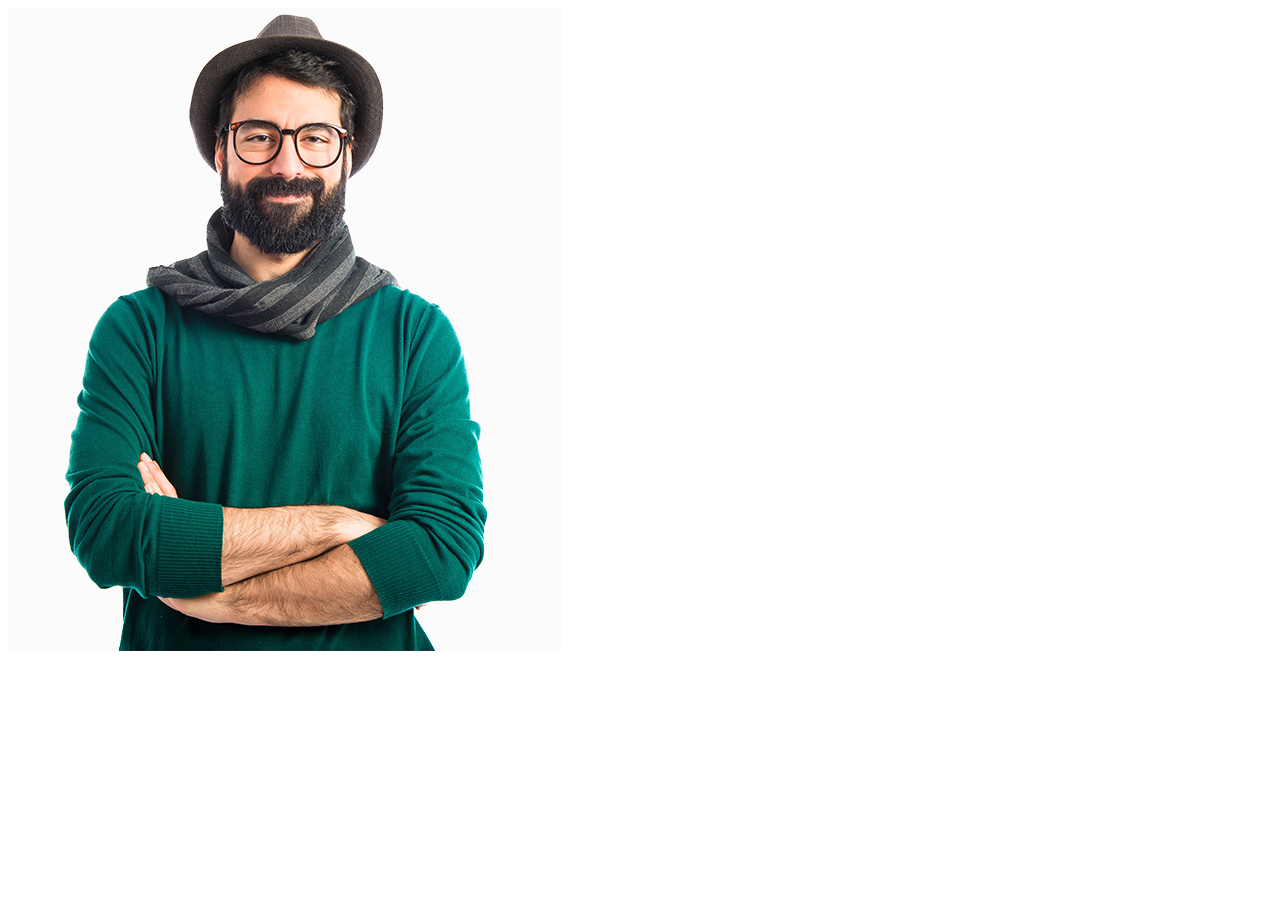
<file: task1/index.html>
<!DOCTYPE html>
<html lang="en">
<head>
    <meta charset="UTF-8">
    <meta name="viewport" content="width=device-width, initial-scale=1.0">
    <title>Document</title>
    <link rel="stylesheet" href="main.css">
</head>
<body>
    <img src="hero.jpg">
</body>
</html>
</file>
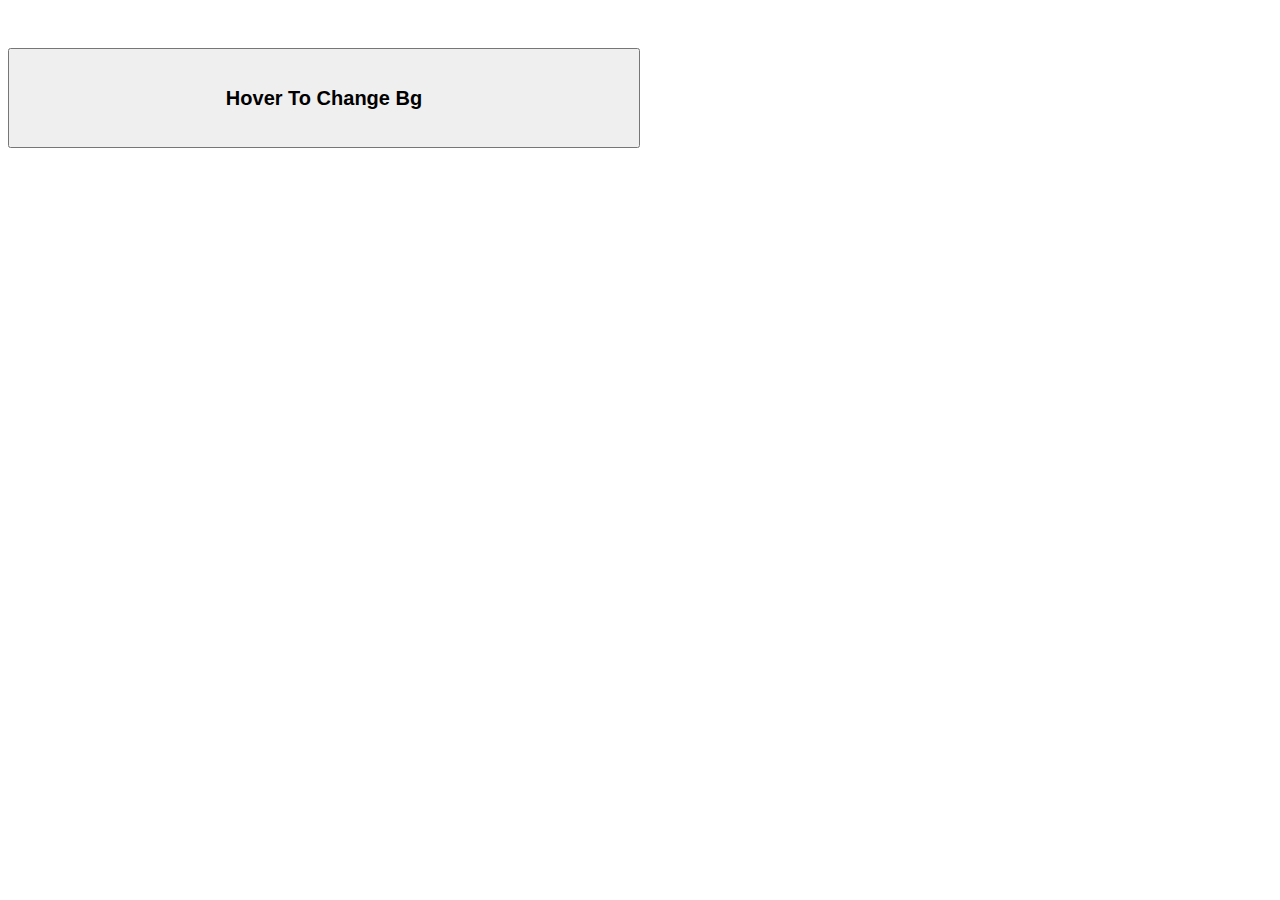
<file: Task2/index.html>
<!DOCTYPE html>
<html lang="en">
<head>
    <meta charset="UTF-8">
    <meta name="viewport" content="width=device-width, initial-scale=1.0">
    <title>Document</title>
    <link rel="stylesheet" href="main.css">
</head>
<body>
    <button>Hover To Change Bg</button>

</body>
</html>
</file>
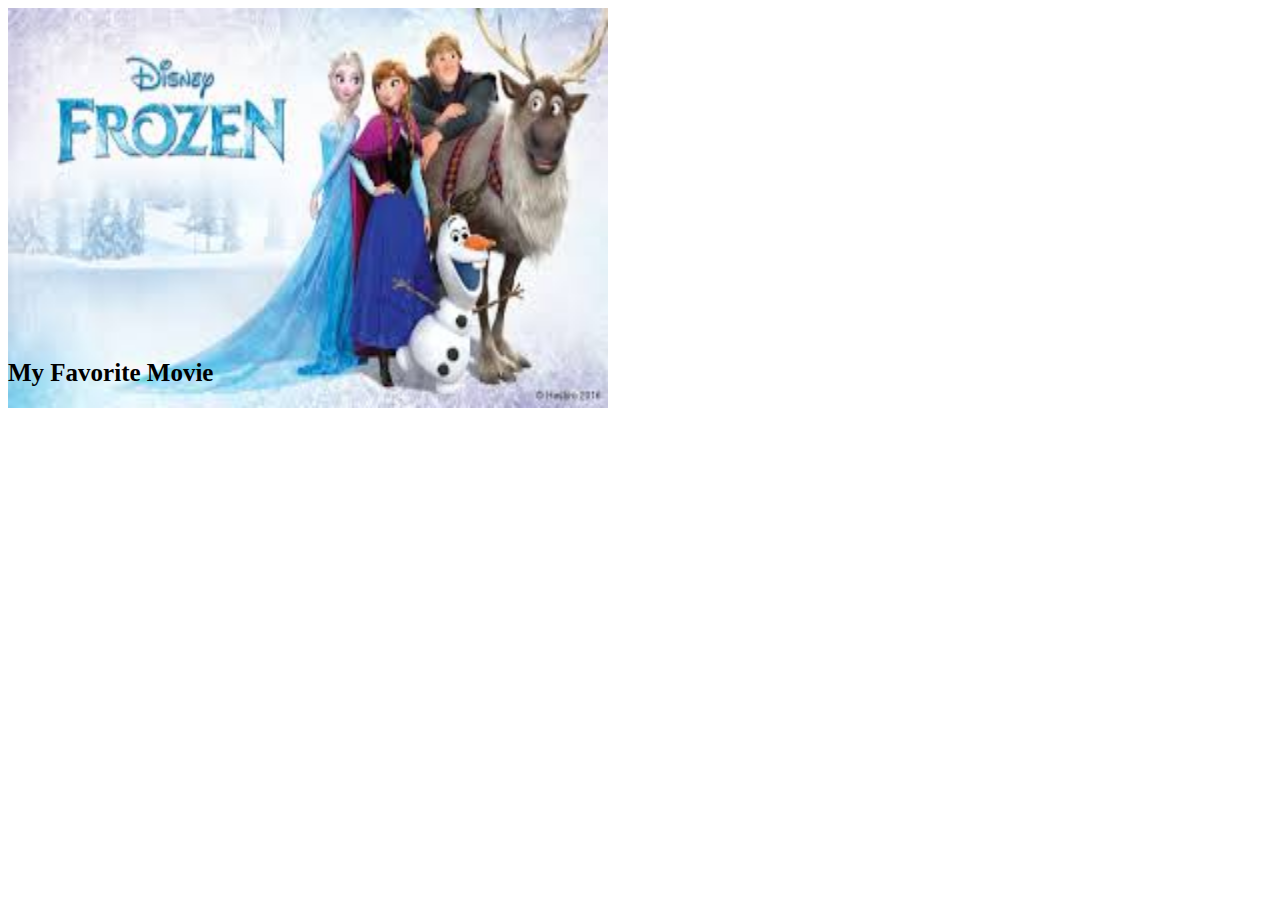
<file: Task3/index.html>
<!DOCTYPE html>
<html lang="en">
<head>
    <meta charset="UTF-8">
    <meta name="viewport" content="width=device-width, initial-scale=1.0">
    <title>Document</title>
    <link rel="stylesheet" href="main.css">
</head>
<body>
    <div class="parent">
        <img src="frozen.jpg">
    <p class="chiled"> My Favorite Movie </p>
    </div>
</body>
</html>
</file>
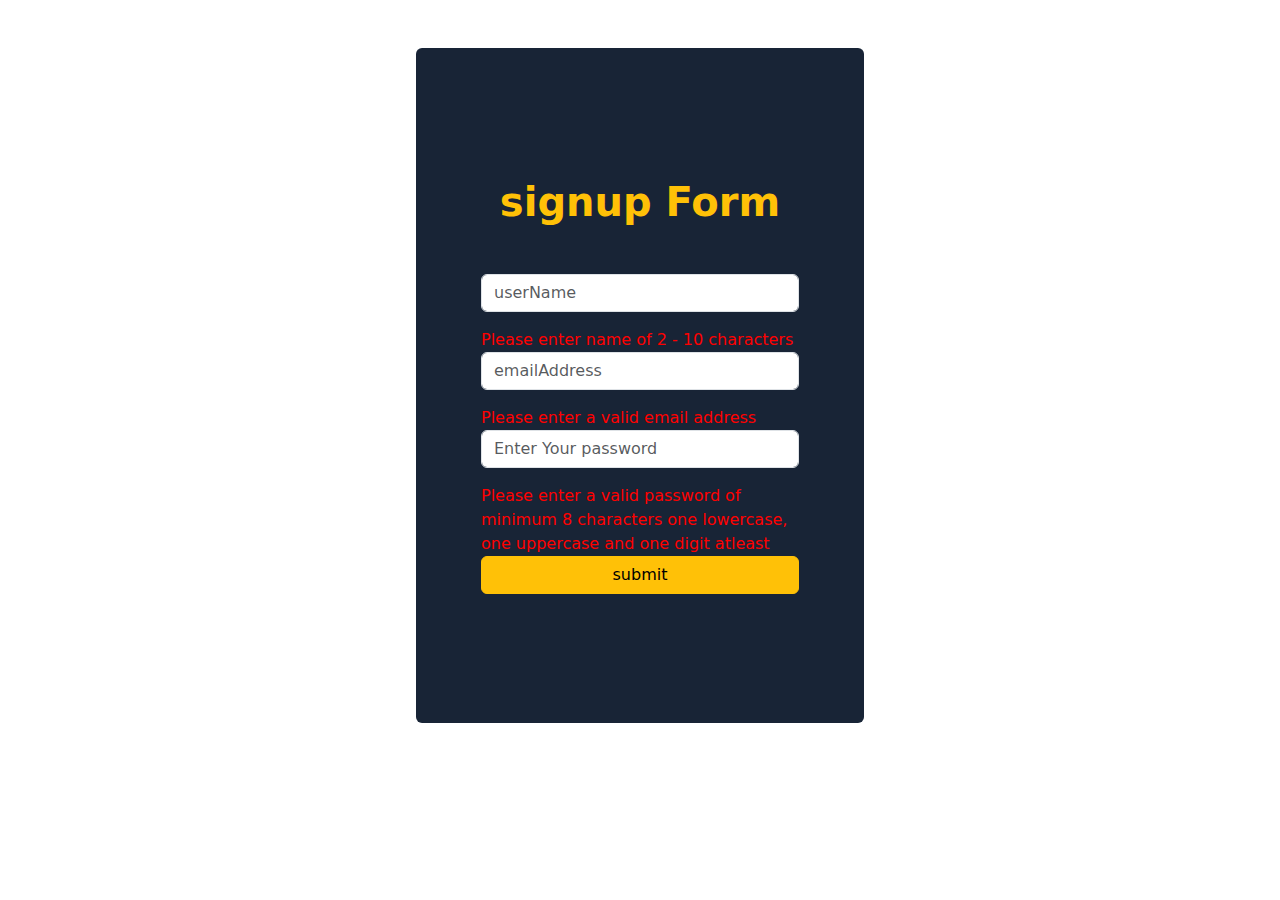
<file: Task4/index.html>
<!DOCTYPE html>
<html lang="en">
<head>
    <meta charset="UTF-8">
    <meta name="viewport" content="width=device-width, initial-scale=1.0">
    <title>Document</title>
    <link rel="stylesheet" href="css/all.min.css">
    <link rel="stylesheet" href="css/bootstrap.min.css">
    <link rel="stylesheet" href="css/main.css">
</head>
<body>
    
    <div id="currentDiv" class="container  py-5  mt-5 d-flex justify-content-center align-items-center rounded-2 " >
        <div class="list_content w-75  ">
            <h1 class="fw-bold text-center text-warning mb-5 ">signup Form</h1>
            <input type="text" class="form-control mb-3" name="" id="userName"
                placeholder="userName" pattern="^[a-zA-Z]{2,10}$">
            <span style="color: red;" class="error">Please enter name of 2 - 10 characters</span>
            <input type="email" class="form-control mb-3" name="" id="emailAddress" 
                required placeholder="emailAddress" >
            <span style="color: red;" class="error">Please enter a valid email address </span>
            <input type="password" class="form-control mb-3" name="" id="password" 
                pattern="^(?=.*[a-z])(?=.*[A-Z])(?=.*\d).{8,}$" placeholder="Enter Your password" >
            <span style="color: red;" class="error">Please enter a valid password of minimum 8 characters one lowercase, one uppercase and one digit atleast</span>

            <button type="button" id="addBtn" onclick="addUser() " class="btn d-block btn-warning w-100">submit</button>
        </div>
    </div>


    




    <script src="./js/bootstrap.bundle.js"></script>
    <script src="./js/main.js"></script>

</body>
</html>
</file>
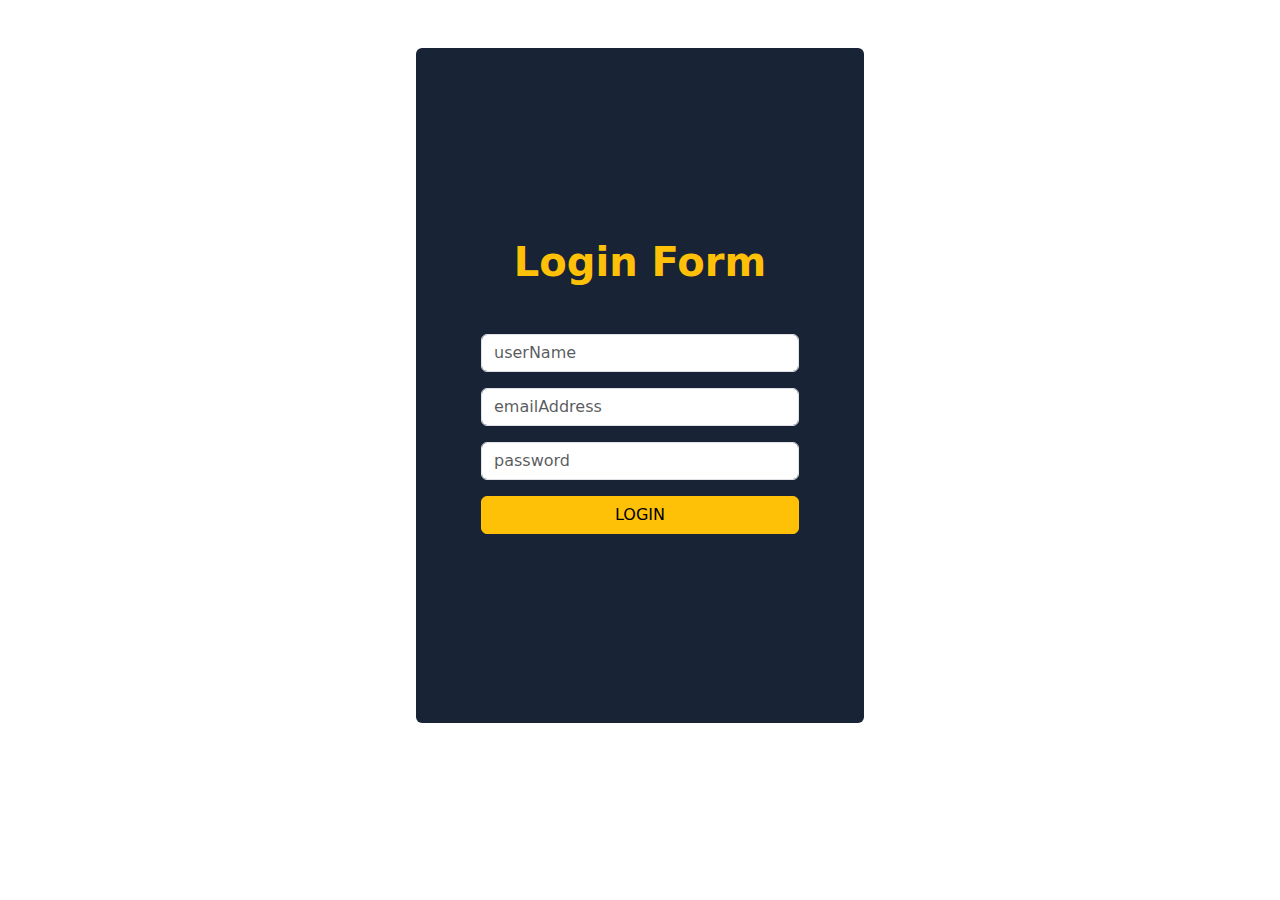
<file: Task4/login.html>
<!DOCTYPE html>
<html lang="en">
<head>
    <meta charset="UTF-8">
    <meta name="viewport" content="width=device-width, initial-scale=1.0">
    <title>Document</title>
    <link rel="stylesheet" href="css/all.min.css">
    <link rel="stylesheet" href="css/bootstrap.min.css">
    <link rel="stylesheet" href="css/main.css">
</head>
<body>
    
    <div id="currentDiv" class="container  py-5  mt-5 d-flex justify-content-center align-items-center rounded-2 " >
        <div class="list_content w-75  ">
            <h1 class="fw-bold text-center text-warning mb-5 ">Login Form</h1>
            <input type="text" class="form-control mb-3" name="" id="userName" placeholder="userName">
            <input type="email" class="form-control mb-3" name="" id="emailAddress" placeholder="emailAddress">
            <input type="password" class="form-control mb-3" name="" id="password" placeholder="password">
            <button id="loginBtn" onclick="checkInput()" class="btn d-block btn-warning w-100">LOGIN</button>
        </div>
    </div>

    
    




    <script src="./js/bootstrap.bundle.js"></script>
    <script src="./js/main.js"></script>

</body>
</html>
</file>
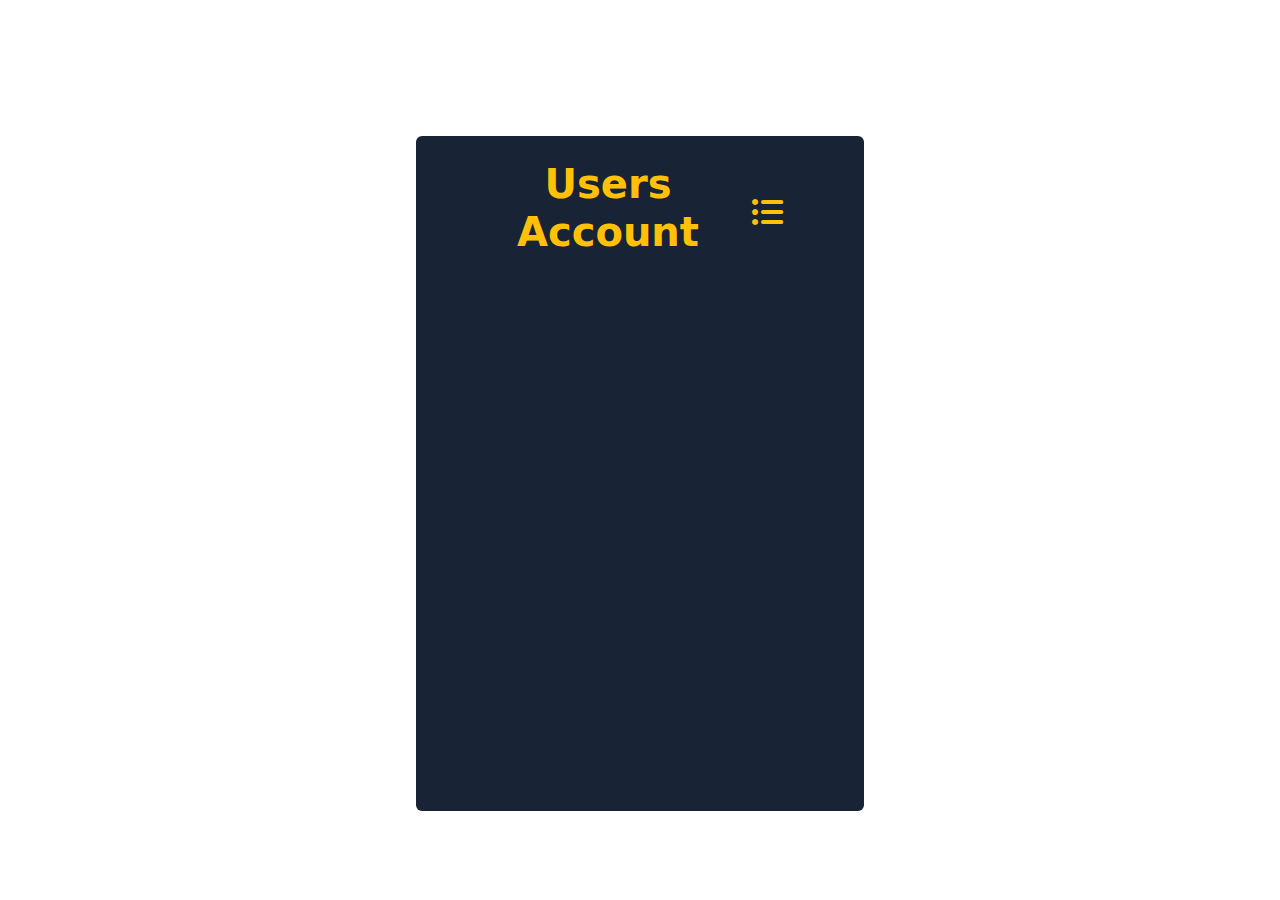
<file: Task4/table.html>
<!DOCTYPE html>
<html lang="en">
<head>
    <meta charset="UTF-8">
    <meta name="viewport" content="width=device-width, initial-scale=1.0">
    <title>Document</title>
    <!-- -----------------------------------Google Fonts---------------------------------------------------- -->
    <link rel="preconnect" href="https://fonts.googleapis.com">
<link rel="preconnect" href="https://fonts.gstatic.com" crossorigin>
<link href="https://fonts.googleapis.com/css2?family=Poppins:wght@400;600;700&family=Ubuntu+Condensed&display=swap" rel="stylesheet">
<!-- -----------------------------------------Css_ Links------------------------------------------ -->
    <link rel="stylesheet" href="css/all.min.css">
    <link rel="stylesheet" href="css/bootstrap.min.css">
    <link rel="stylesheet" href="css/main.css">
</head>
<body >
    <div class="page_header d-flex mb-5 justify-content-center align-items-center mt-5 ">
    
    <i class="fa-solid fa-face-smile-beam text-white fw-bold fs-1  px-3"></i>
    </div>
    <div class="container py-4  mt-5 d-flex justify-content-center align-items-center rounded-2" >
        <div class="list_content w-75 h-100 ">
            <div class="list_header d-flex mb-5 justify-content-center align-items-center ">
                <h1 class="fw-bold  text-center text-warning  ">Users  Account</h1>
                <i class="fa-solid fa-list-ul text-warning fw-bold fs-2  px-3"></i>
            </div>
        
            <div id="tableData" >
    
            </div>
            
    
        </div>

    </div>





    <script src="./js/bootstrap.bundle.js"></script>
    <script src="./js/main.js"></script>

</body>
</html>
</file>
<file: task1/main.css>
img:hover{
opacity: 0;
}
img{
    transition:opacity 1s;

}
</file>
<file: Task2/main.css>
button{
width: 50%;
height: 100px;
font-weight: bold;
font-size: 20px;
margin-top: 40px;
}
button:hover{
    background-color: azure;
animation-name: changbg;
animation-duration: 3s;
animation-direction: alternate;
animation-iteration-count: infinite;
}

@keyframes changbg  {
    0% {background-color: brown;}
    10% {background-color:blueviolet;}
    20% {background-color:blue;}
    30% {background-color:blanchedalmond;}
    40% {background-color:aquamarine;}
    50% {background-color:aqua;}
    60% {background-color:antiquewhite;}
    70% {background-color:gray;}
    80% {background-color:saddlebrown;}
    90% {background-color:hotpink;}
    100% {background-color:lawngreen;}
}
</file>
<file: Task3/main.css>
img{
    width: 600px;
    height: 400px;
    
}
.parent{
    position:relative

}
.chiled{
    position: absolute;
    bottom: 0;
    left: 0;
    font-weight: bold;
    font-size: 25px;
}
</file>
<file: Task4/css/main.css>
.container{
    height: 75vh;
    width: 35%;
    background-color: #182436;
}
</file>
